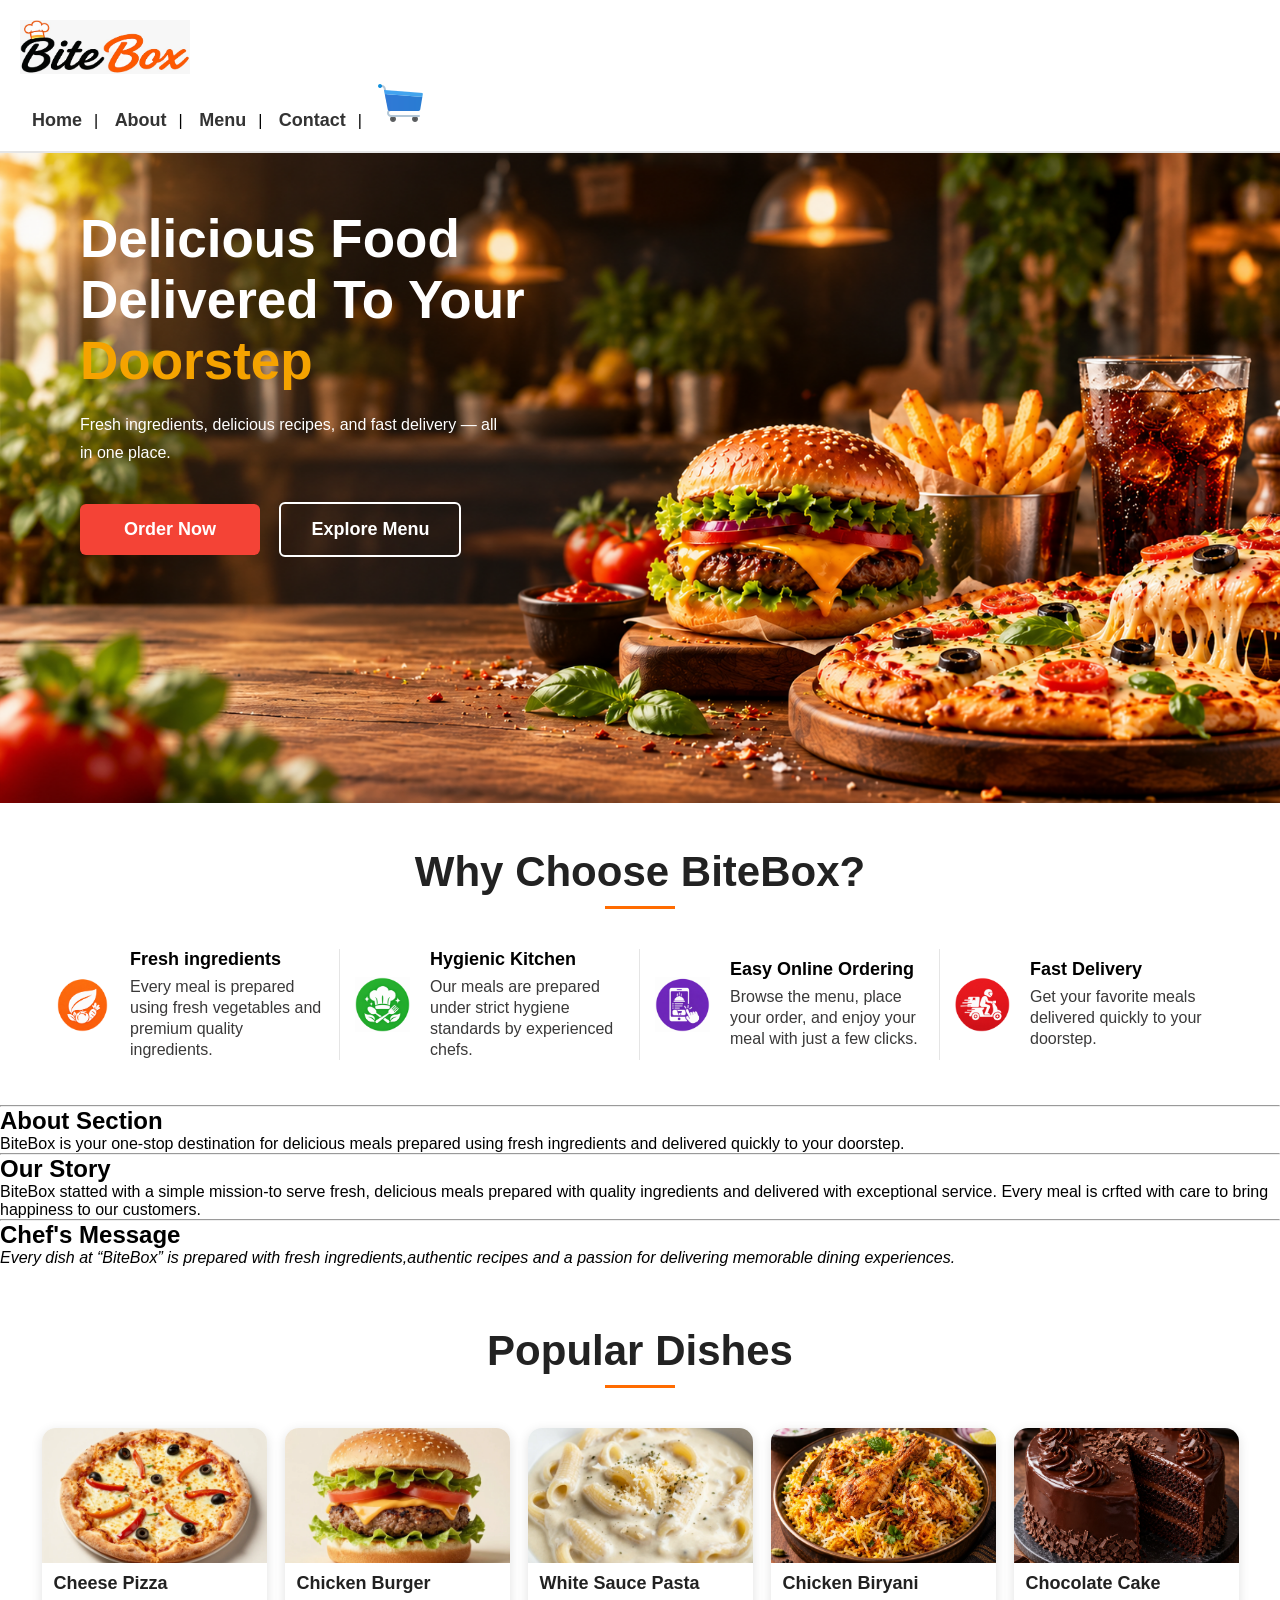
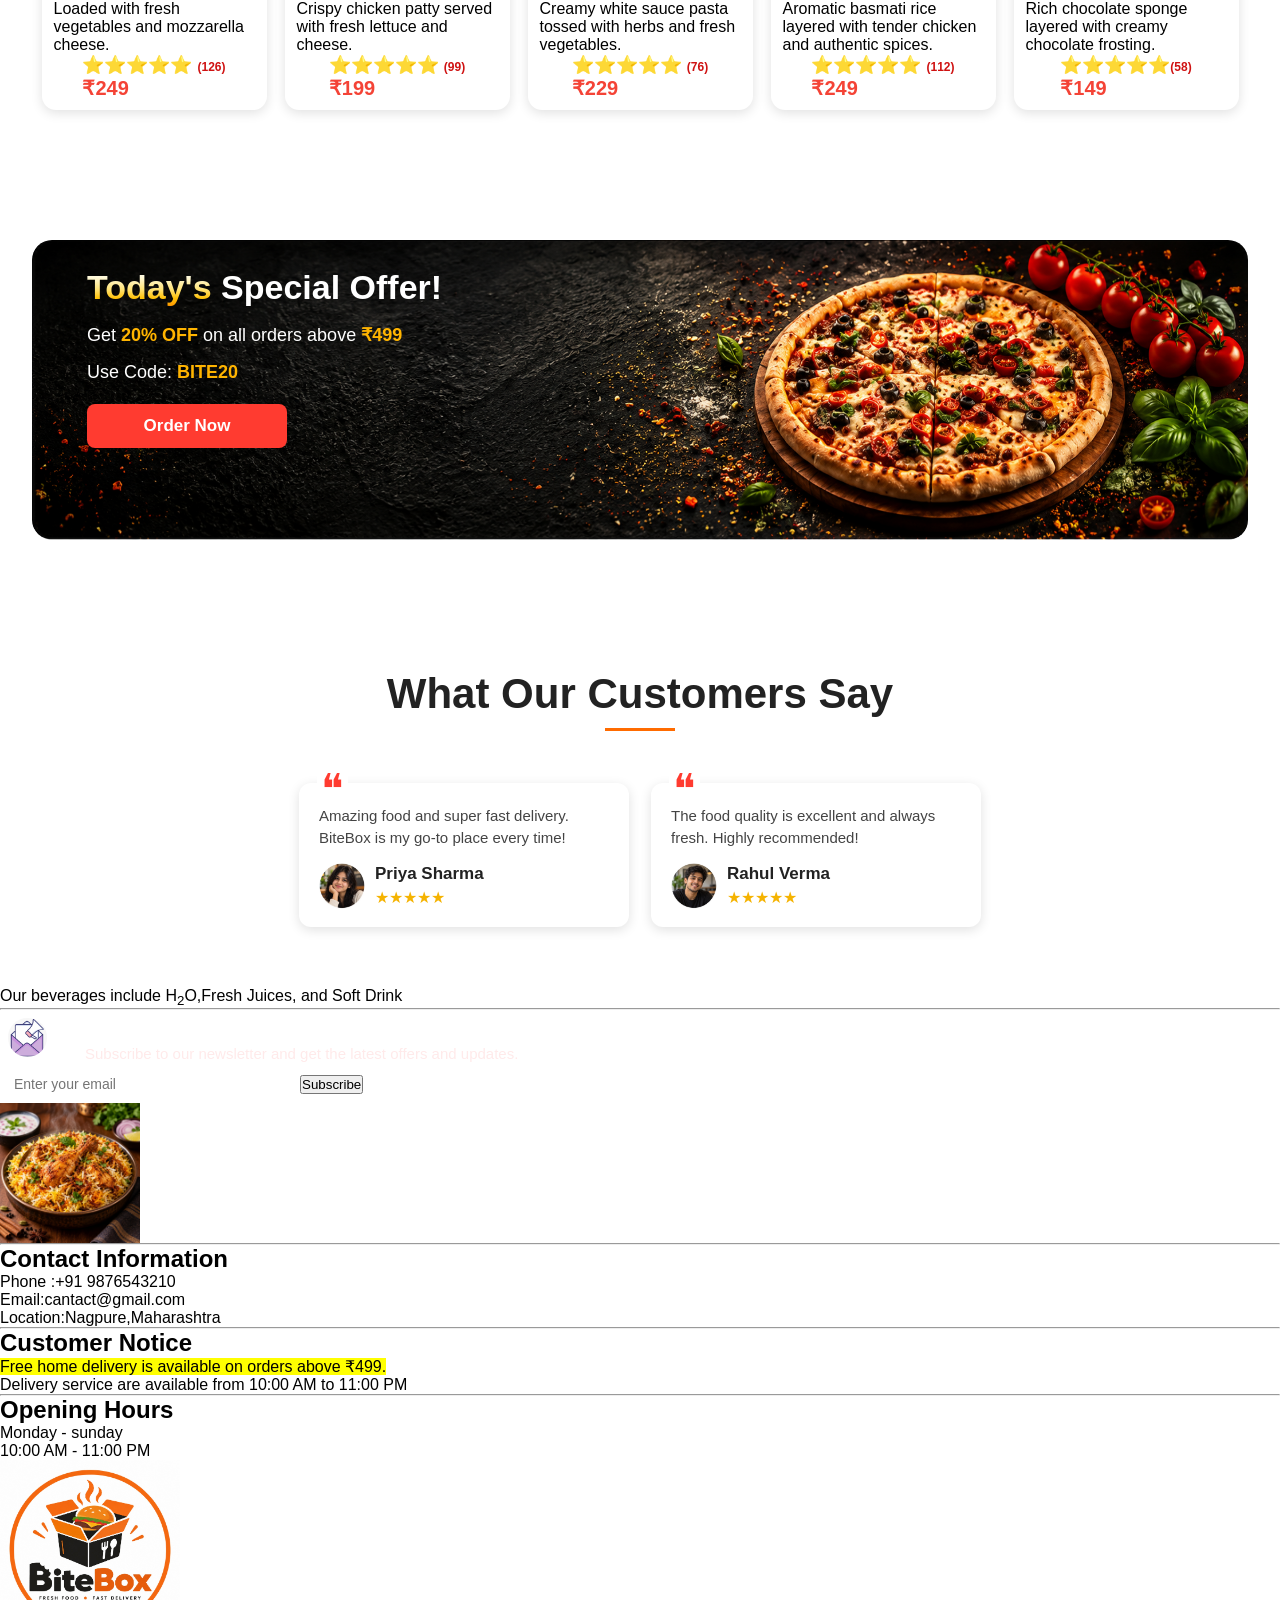
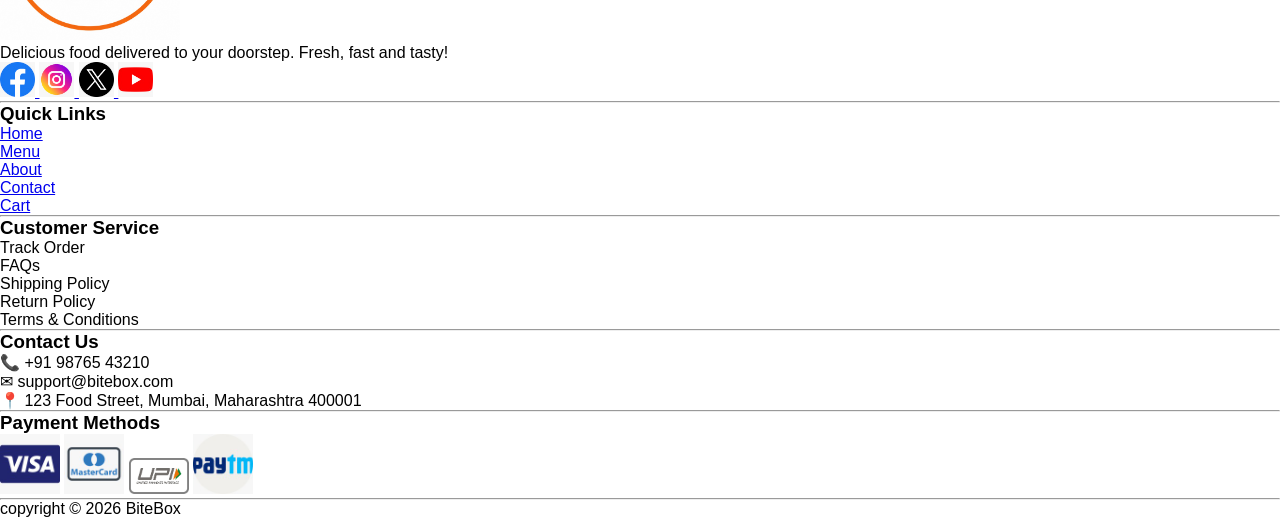
<file: index.html>
<!doctype html>
<html lang="en">
  <head>
    <meta charset="UTF-8" />
    <meta name="viewport" content="width=device-width, initial-scale=1.0" />
    <title>BiteBox</title>
    <link rel="stylesheet" href="css/style.css">
    <link rel="preconnect" href="https://fonts.googleapis.com">
<link rel="preconnect" href="https://fonts.gstatic.com" crossorigin>
<link href="https://fonts.googleapis.com/css2?family=Roboto:ital,wght@0,100..900;1,100..900&display=swap" rel="stylesheet">
  </head>
  <body>
    <!-- Restaurant Name -->
    <header>
      <img
        src="./assets/images/logo.png"
        alt="BiteBox Logo"
        class="logo"/>
      <!-- Navigation Menu -->
      <nav>
        <a href="index.html">Home</a>| <a href="about.html">About</a>|
        <a href="menu.html">Menu</a>| <a href="contact.html">Contact</a>|
        <a href="cart.html"><img src="./assets/icons/icons8-cart-48.png" alt=""></a>
      </nav>
    </header>
    <main >
      <!-- start main section -->
      <!-- Welocome Section -->
      <section id="home-hero">
        <h1>Delicious Food <br> Delivered To Your <span>Doorstep</span></h1>
        <p>
          Fresh ingredients, delicious recipes, and fast delivery — all in one
          place.
        </p>
       <div class="hero-buttons">
        <a href="menu.html" class="order-btn">Order Now</a>
        <a href="menu.html" class="menu-btn">Explore Menu</a>
       </div>
      </section>
      <section id="features">
        <h2>Why Choose BiteBox?</h2>
        <article>
          <img src="./assets/icons/fresh.png" width="80" />
          <div><h3>Fresh ingredients</h3>
          <p>
            Every meal is prepared using fresh vegetables and premium quality
            ingredients.
          </p></div>
        </article>
        <article>
          <img
            src="./assets/icons/hygienic.png"
            alt="Hygienic Kitchen"
            width="80"
          />
          <div><h3>Hygienic Kitchen</h3>
          <p>
            Our meals are prepared under strict hygiene standards by experienced
            chefs.
          </p></div>
        </article>

        <article>
          <img
            src="./assets/icons/easy-online (1).png"
            alt="Easy Online Ordering"
            width="80"
          />
          <div><h3>Easy Online Ordering</h3>
          <p>
            Browse the menu, place your order, and enjoy your meal with just a
            few clicks.
          </p></div>
        </article>
        <article>
          <img
            src="./assets/icons/fast.png"
            alt="Fast Delivery"
            width="80"
          />
          <div><h3>Fast Delivery</h3>
          <p>Get your favorite meals delivered quickly to your doorstep.</p></div>
        </article>
      </section>
      <hr />
      <!-- About Section -->
      <section>
        <h2>About Section</h2>
        <p>
          BiteBox is your one-stop destination for delicious meals prepared
          using fresh ingredients and delivered quickly to your doorstep.
        </p>
      </section>
      <section>
        <!-- restourant story -->
        <hr />
        <h2>Our Story</h2>
        <p>
          BiteBox statted with a simple mission-to serve fresh, delicious meals
          prepared with quality ingredients and delivered with exceptional
          service. Every meal is crfted with care to bring happiness to our
          customers.
        </p>
      </section>
      <!--chef's message  -->
      <section>
        <hr />
        <h2>Chef's Message</h2>
        <p>
          <em>
            Every dish at <q>BiteBox</q> is prepared with fresh
            ingredients,authentic recipes and a passion for delivering memorable
            dining experiences.
          </em>
        </p>
      </section>
      <section id="popular-dishes">
        <!-- today featured section -->
        <h2>Popular Dishes</h2>
        <article>
          <img src="assets/images/pizza.png" alt="Cheese Pizza" width="220" />
          <h3>Cheese Pizza</h3>
          <div class="details">
            <p>Loaded with fresh vegetables and mozzarella cheese.</p>
          <div class="ratings">
            <p><span>⭐⭐⭐⭐⭐ </span> <small>(126)</small></p>
          <p class="price"><strong> ₹249 </strong></p>
          </div>
          </div>
        </article>
        <article>
          <img
            src="assets/images/burger.png"
            alt="Chicken Burger"
            width="220"
          />
          <h3>Chicken Burger</h3>
          <div class="details">
            <p>Crispy chicken patty served with fresh lettuce and cheese.</p>
         <div class="ratings">
           <p><span>⭐⭐⭐⭐⭐ </span> <small> (99)</small></p>
          <p class="price"><strong>₹199</strong></p>
         </div>
        </div>
        </article>
        <article>
          <img
            src="assets/images/pasta.png"
            alt="White Sauce Pasta"
            width="220"
          />
          <h3>White Sauce Pasta</h3>
          <div class="details"><p>
            Creamy white sauce pasta tossed with herbs and fresh vegetables.
          </p>
         <div class="ratings">
           <p><span>⭐⭐⭐⭐⭐ </span><small> (76) </small></p>
          <p class="price"><strong>₹229</strong></p>
         </div>
        </div>
        </article>

        <article>
          <img
            src="assets/images/biryani.jpeg"
            alt="Chicken Biryani"
            width="220"
          />
          <h3>Chicken Biryani</h3>
          <div class="details">
            <p>
            Aromatic basmati rice layered with tender chicken and authentic
            spices.
          </p>
          <div class="ratings">
            <p><span>⭐⭐⭐⭐⭐ </span><small>(112)</small></p>
          <p class="price"><strong>₹249</strong></p>
          </div></div>
        </article>

        <article>
          <img src="assets/images/cake.jpeg" alt="Chocolate Cake" width="220" />
          <h3>Chocolate Cake</h3>
          <div class="details">
            <p>Rich chocolate sponge layered with creamy chocolate frosting.</p>
          <div class="ratings">
            <p><span>⭐⭐⭐⭐⭐</span><small>(58)</small></p>
          <p class="price"><strong>₹149</strong></p>
          </div>
          </div>
        </article>

        <!-- Today's specia offers -->
      </section>
      <section id="offer">
          <div class="offer-content">
            <h2><span>Today's</span> Special Offer!</h2>
            <p>
              Get <strong>20% OFF</strong> on all orders above
              <strong>₹499</strong>
            </p>
            <p>Use Code: <strong>BITE20</strong></p>
            <a href="menu.html"> Order Now </a>
          </div>

          <!-- <div class="offer-image">
            <img
              src="assets/images/pizza offer.jpeg"
              alt="Special Offer Pizza"
              width="250"
              height="180"
            />
                <img src="assets/images/20% off.jpeg" width="250
                0" 
                height="180">
        </div> -->
      </section>
       <!--Customer Reviews-->
       <section id="reviews">
           <h2>What Our Customers Say</h2>

          <article>
                
                <p> Amazing food and super fast delivery.
                    BiteBox is my go-to place every time!
                </p>
                <div class="customer">
                   <img src="assets/images/person 1.jpeg" alt="Priya Sharma" 
                width="80" height="80">
                <div>
                  <h3>Priya Sharma</h3>
                  <span>&#9733;&#9733;&#9733;&#9733;&#9733;</span>
                </div>
                </div>
                 
            </article>
          <article>
                <p>The food quality is excellent and
                    always fresh. Highly recommended!
                </p>
                <div class="customer">
                    <img src="assets/images/person 2.jpeg" alt="Rahul Verma"
             width="80"  height="80">
            <div>
                <h3>Rahul Verma</h3>    
              <span>&#9733;&#9733;&#9733;&#9733;&#9733;</span>
            </div>
                </div>
                </article>
        </section>
            <p>
      <p>Our beverages include H<sub>2</sub>O,Fresh Juices, and Soft Drink</p>
      <hr>
      <section id="newslatter">
            <div class="newsletter-content">
              <img src="assets/images/news logo.jpeg" alt="Newsletter Icon" height="80" width="80">
                  <div>
                       <h2>Stay Updated!</h2>
            <p> Subscribe to our newsletter and get the latest
                offers and updates.
            </p>
                  </div>     
            </div>
            
    <div class="newsletter-form">
        <input type="email" placeholder="Enter your email">
        <button> Subscribe </button>
    </div>
 
    <div class="newsletter-image">
        <img src="./assets/images/biryani.jpeg"
        alt="Newsletter Food" width="180" height="120">
    </div>
      </section>
      <!--conatact information -->
      <section>
        <hr />
        <h2>Contact Information</h2>
        <p>
          Phone :+91 9876543210
          <br />
          Email:cantact@gmail.com
          <br />
          Location:Nagpure,Maharashtra
        </p>
      </section>
      <aside>
        <hr />
        <!-- customer notice -->
        <h2>Customer Notice</h2>
        <p>
          <mark>Free home delivery is available on orders above ₹499.</mark>
        </p>
        <p>Delivery service are available from 10:00 AM to 11:00 PM</p>
      </aside>
      <hr />
      <section>
        <h2>Opening Hours</h2>
        <p>
          Monday - sunday
          <br />
          10:00 AM - 11:00 PM
        </p>
      </section>
    </main>
    <footer>
      <!-- Footer Section --><!-- Footer Logo Section -->
    <section>
        <img src="./assets/images/bitebox logo.jpeg" alt="BiteBox Logo" width="180">
        <p> Delicious food delivered to your doorstep.
            Fresh, fast and tasty!
        </p>

        <a href="#">
            <img src="./assets/images/facebook.jpeg" alt="Facebook" width="35" height="35">
        </a>

        <a href="#">
            <img src="./assets/images/instagram.jpeg" alt="Instagram" width="35" height="35">
        </a>

        <a href="#">
            <img src="./assets/images/twiter.jpeg" alt="Twitter" width="35" height="35">
        </a>
 <a href="#">
            <img src="./assets/images/youtube.jpeg" alt="YouTube" width="35" height="35">
        </a>
    </section>

    <hr>

    <!-- Quick Links -->
    <section>
        <h3>Quick Links</h3>
        <ul>
            <li><a href="index.html">Home</a></li>
            <li><a href="menu.html">Menu</a></li>
            <li><a href="about.html">About</a></li>
            <li><a href="contact.html">Contact</a></li>
            <li><a href="cart.html">Cart</a></li>
        </ul>
    </section>

    <hr>

    <!-- Customer Service -->
    <section>
        <h3>Customer Service</h3>
        <ul>
            <li>Track Order</li>
            <li>FAQs</li>
            <li>Shipping Policy</li>
            <li>Return Policy</li>
            <li>Terms & Conditions</li>
        </ul>
    </section>

    <hr>

    <!-- Contact Information -->
    <section>
        <h3>Contact Us</h3>
        <p>📞 +91 98765 43210</p>
        <p>✉ support@bitebox.com</p>
        <p>📍 123 Food Street, Mumbai, Maharashtra 400001 </p>
    </section>

    <hr>

    <!-- Payment Methods -->
    <section>
        <h3>Payment Methods</h3>
        <img src="./assets/images/visa.jpeg" alt="Visa" width="60">
        <img src="./assets/images/master card.jpeg" alt="MasterCard" width="60">
        <img src="./assets/images/upi.jpeg" alt="UPI" width="60">
        <img src="./assets/images/payment.jpeg"  alt="Paytm" width="60">
    </section>

    <hr>

      <p>copyright © 2026 BiteBox</p>
    </footer>
  </body>
</html>
</file>
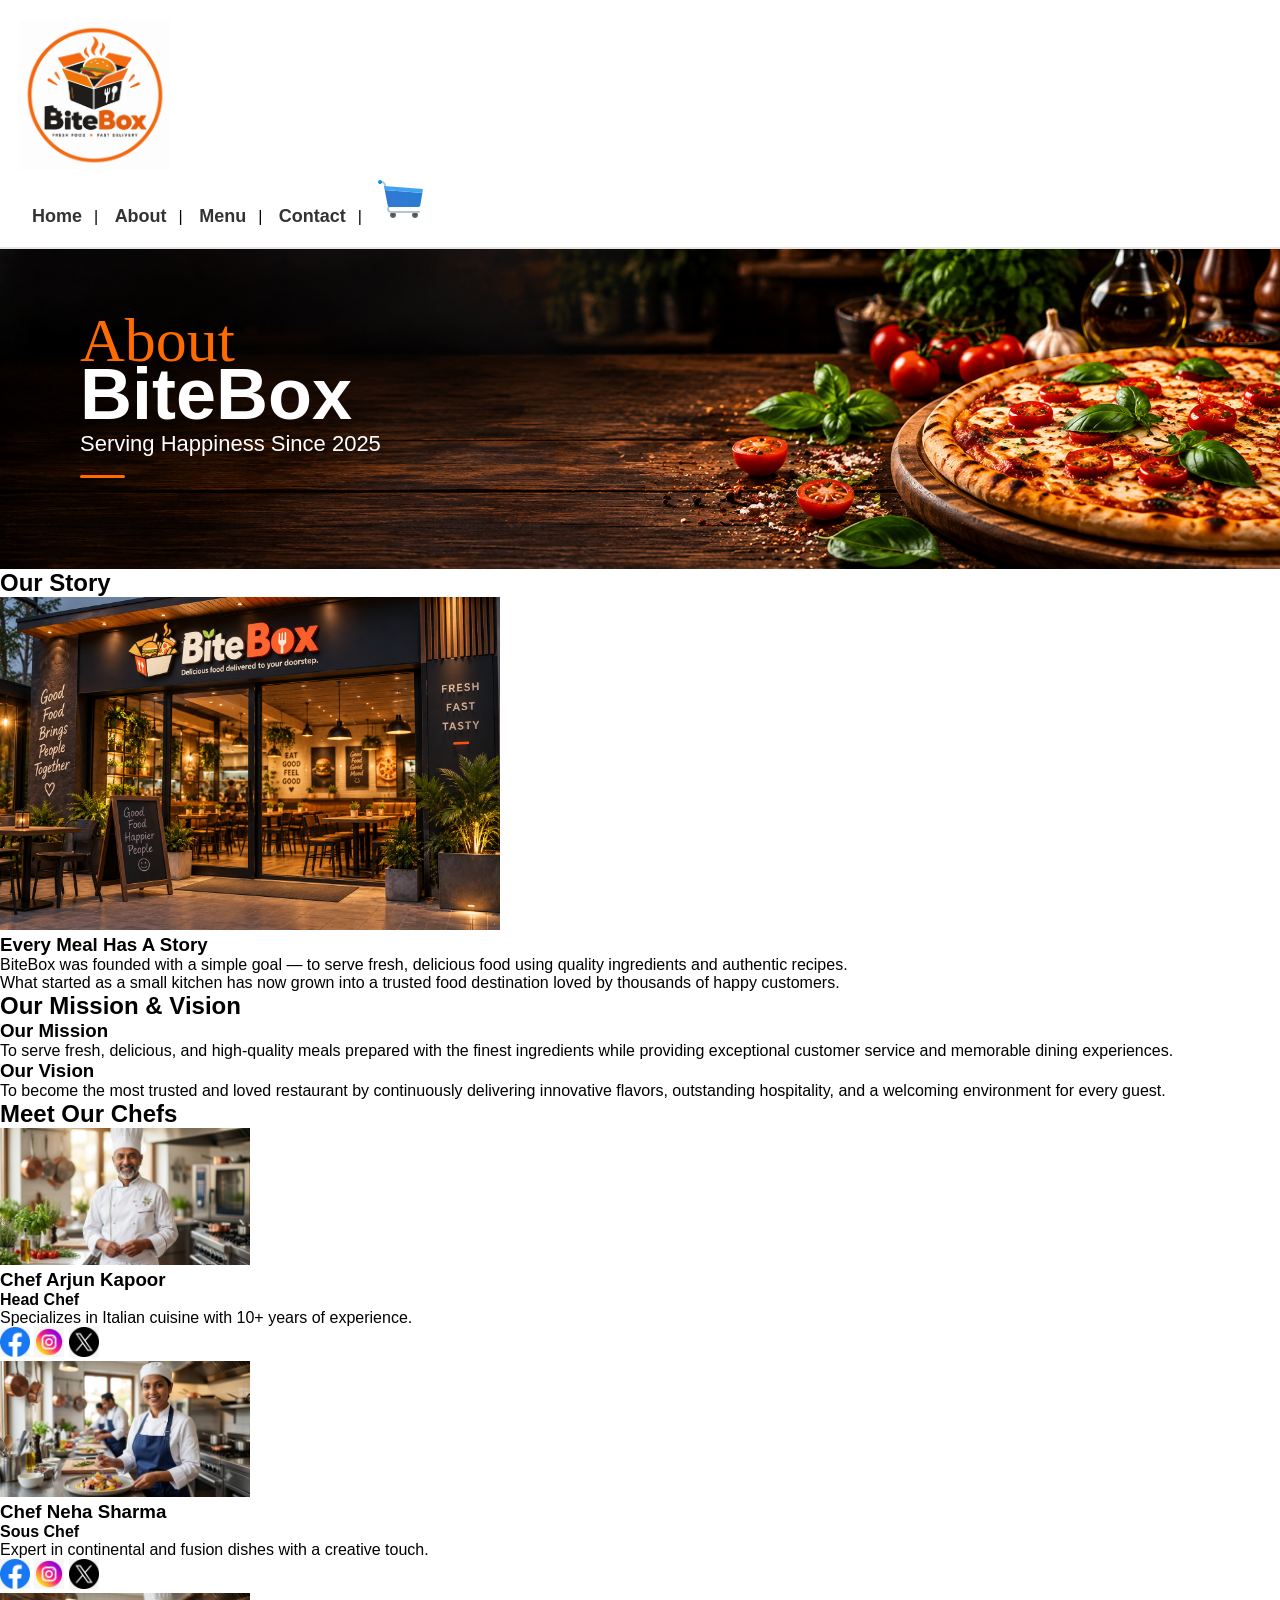
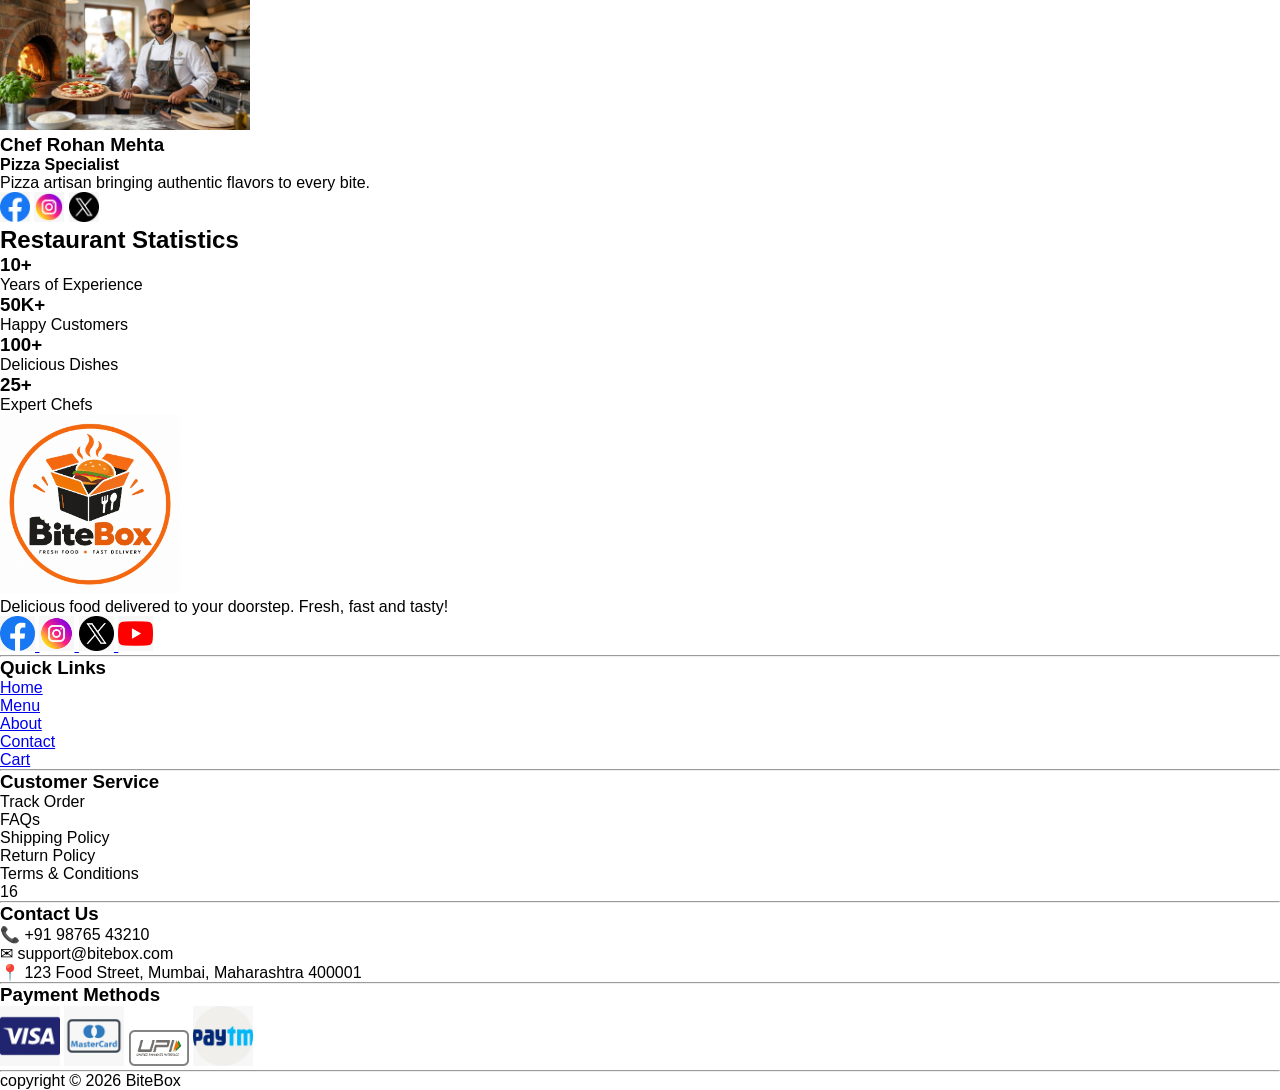
<file: about.html>
<!DOCTYPE html>
<html lang="en">
<head>
    <meta charset="UTF-8">
    <meta name="viewport" content="width=device-width, initial-scale=1.0">
    <title>BiteBox-about</title>
    <link rel="stylesheet" href="css/style.css">
<link rel="preconnect" href="https://fonts.googleapis.com">
<link rel="preconnect" href="https://fonts.gstatic.com" crossorigin>
<link href="https://fonts.googleapis.com/css2?family=Roboto:ital,wght@0,100..900;1,100..900&display=swap" rel="stylesheet">

</head>
<body>
    <header>
      <img src="assets/images/bitebox logo.jpeg" alt="BiteBox Logo" 
        width="150">
      <!-- Navigation Menu -->
      <nav>
        <a href="index.html">Home</a>| <a href="about.html">About</a>|
        <a href="menu.html">Menu</a>| <a href="contact.html">Contact</a>|
        <a href="cart.html"><img src="./assets/icons/icons8-cart-48.png" alt=""></a>
      </nav>
    </header>
    <section id="about-hero">
    <div class="hero-content">
        <h2><span>About</span><br> BiteBox</h2>
        <p> Serving Happiness Since 2025 </p>
        <hr>
    </div>
</section>
<section id="story">
    <h2>Our Story</h2>
    <article>
        <img src="./assets/images/restourant.jpeg" width="500">

        <div>
            <h3>Every Meal Has A Story</h3>
            <p> BiteBox was founded with a simple goal —
                to serve fresh, delicious food using quality
                ingredients and authentic recipes.
            </p>

            <p> What started as a small kitchen has now
                grown into a trusted food destination loved
                by thousands of happy customers.
            </p>
        </div>
    </article>
</section>
<section id="mission-vision">
    <h2>Our Mission & Vision</h2>
    <div>
        <article>
            <h3>Our Mission</h3>
            <p> To serve fresh, delicious, and high-quality meals
                prepared with the finest ingredients while providing
                exceptional customer service and memorable dining
                experiences.
            </p>
        </article>
        <article>
            <h3>Our Vision</h3>
            <p> To become the most trusted and loved restaurant by
                continuously delivering innovative flavors, outstanding
                hospitality, and a welcoming environment for every guest.
            </p>
        </article>
    </div>
</section>
<section id="chefs">
        <h2>Meet Our Chefs</h2>
        <div>
            <article>
                <img src="./assets/images/chef1.jpeg" width="250">
                <h3>Chef Arjun Kapoor</h3>
                <h4>Head Chef</h4>
                <p> Specializes in Italian cuisine with
                    10+ years of experience.
                </p>
                <div>
                    <img src="./assets/images/facebook.jpeg" width="30">
                    <img src="./assets/images/instagram.jpeg" width="30">
                    <img src="./assets/images/twiter.jpeg" width="30">
                </div>
            </article>

            <article>
                <img src="./assets/images/chef2.jpeg" width="250">
                <h3>Chef Neha Sharma</h3>
                <h4>Sous Chef</h4>
                 <p> Expert in continental and fusion
                    dishes with a creative touch.
                </p>

                <div>
                    <img src="./assets/images/facebook.jpeg" width="30">
                    <img src="./assets/images/instagram.jpeg" width="30">
                    <img src="./assets/images/twiter.jpeg" width="30">
                </div>
            </article>

            <article>
                <img src="./assets/images/chef3.jpeg" width="250">
                <h3>Chef Rohan Mehta</h3>
                <h4>Pizza Specialist</h4>
                <p> Pizza artisan bringing authentic
                    flavors to every bite.
                </p>

                <div>
                    <img src="./assets/images/facebook.jpeg" width="30">
                    <img src="./assets/images/instagram.jpeg" width="30">
                    <img src="./assets/images/twiter.jpeg" width="30">
                </div>
            </article>
        </div>
    </section>
    <section id="statistics">
    <h2>Restaurant Statistics</h2>
    <div>
        <article>
            <h3>10+</h3>
            <p>Years of Experience</p>
        </article>
        <article>
            <h3>50K+</h3>
            <p>Happy Customers</p>
        </article>
        <article>
            <h3>100+</h3>
            <p>Delicious Dishes</p>
        </article>
        <article>
            <h3>25+</h3>
            <p>Expert Chefs</p>
        </article>
    </div>
</section>
    <footer>
      <!-- Footer Section --><!-- Footer Logo Section -->
    <section>
        <img src="./assets/images/bitebox logo.jpeg" alt="BiteBox Logo" width="180">
        <p> Delicious food delivered to your doorstep.
            Fresh, fast and tasty!
        </p>

        <a href="#">
            <img src="./assets/images/facebook.jpeg" alt="Facebook" width="35" height="35">
        </a>

        <a href="#">
            <img src="./assets/images/instagram.jpeg" alt="Instagram" width="35" height="35">
        </a>

        <a href="#">
            <img src="./assets/images/twiter.jpeg" alt="Twitter" width="35" height="35">
        </a>
 <a href="#">
            <img src="./assets/images/youtube.jpeg" alt="YouTube" width="35" height="35">
        </a>
    </section>

    <hr>

    <!-- Quick Links -->
    <section>
        <h3>Quick Links</h3>
        <ul>
            <li><a href="index.html">Home</a></li>
            <li><a href="menu.html">Menu</a></li>
            <li><a href="about.html">About</a></li>
            <li><a href="contact.html">Contact</a></li>
            <li><a href="cart.html">Cart</a></li>
        </u >
    </section>

    <hr>

    <!-- Customer Service -->
    <section>
        <h3>Customer Service</h3>
        <ul>
            <li>Track Order</li>
            <li>FAQs</li>
            <li>Shipping Policy</li>
            <li>Return Policy</li>
            <li>Terms & Conditions</li>
        </ul>
16
    </section>

    <hr>

    <!-- Contact Information -->
    <section>
        <h3>Contact Us</h3>
        <p>📞 +91 98765 43210</p>
        <p>✉ support@bitebox.com</p>
        <p>📍 123 Food Street, Mumbai, Maharashtra 400001 </p>
    </section>

    <hr>

    <!-- Payment Methods -->
    <section>
        <h3>Payment Methods</h3>
        <img src="./assets/images/visa.jpeg" alt="Visa" width="60">
        <img src="./assets/images/master card.jpeg" alt="MasterCard" width="60">
        <img src="./assets/images/upi.jpeg" alt="UPI" width="60">
        <img src="./assets/images/payment.jpeg"  alt="Paytm" width="60">
    </section>

    <hr>

      <p>copyright © 2026 BiteBox</p>
    </footer>
</body>
</html>
</file>
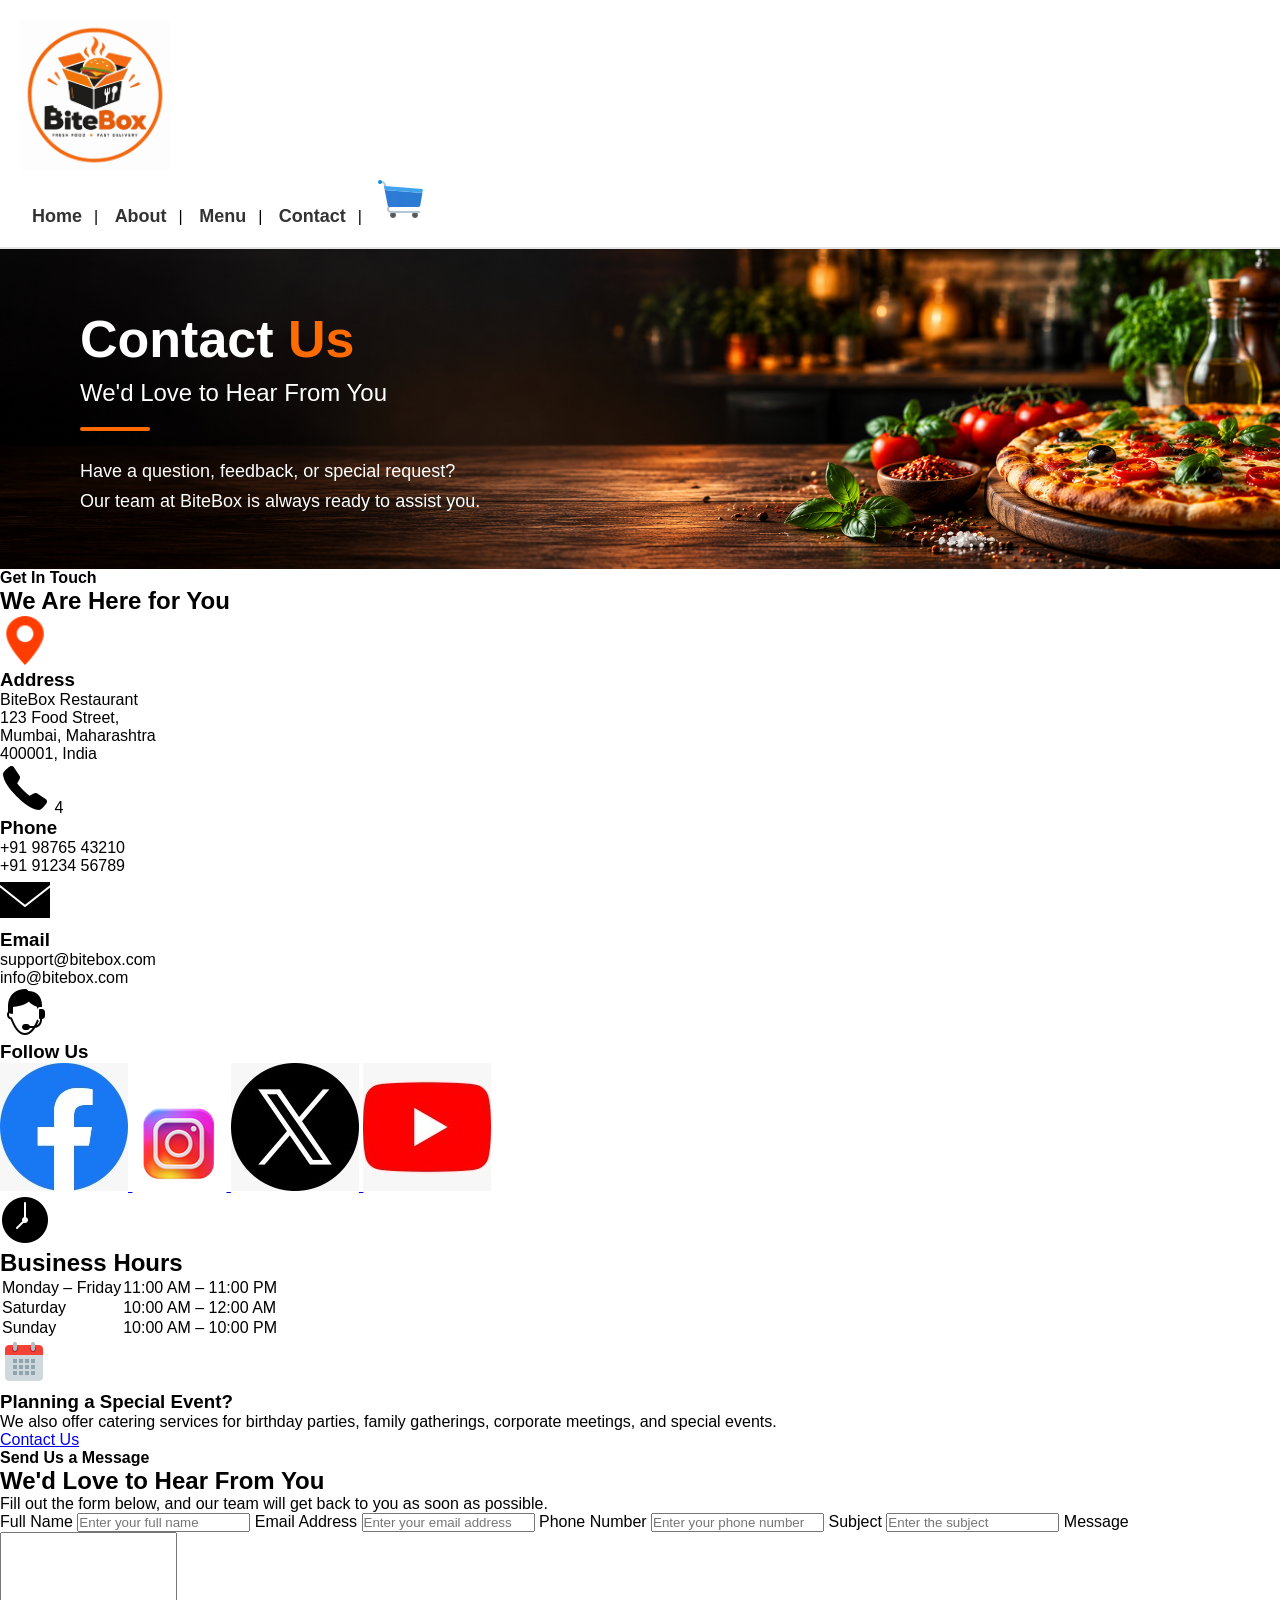
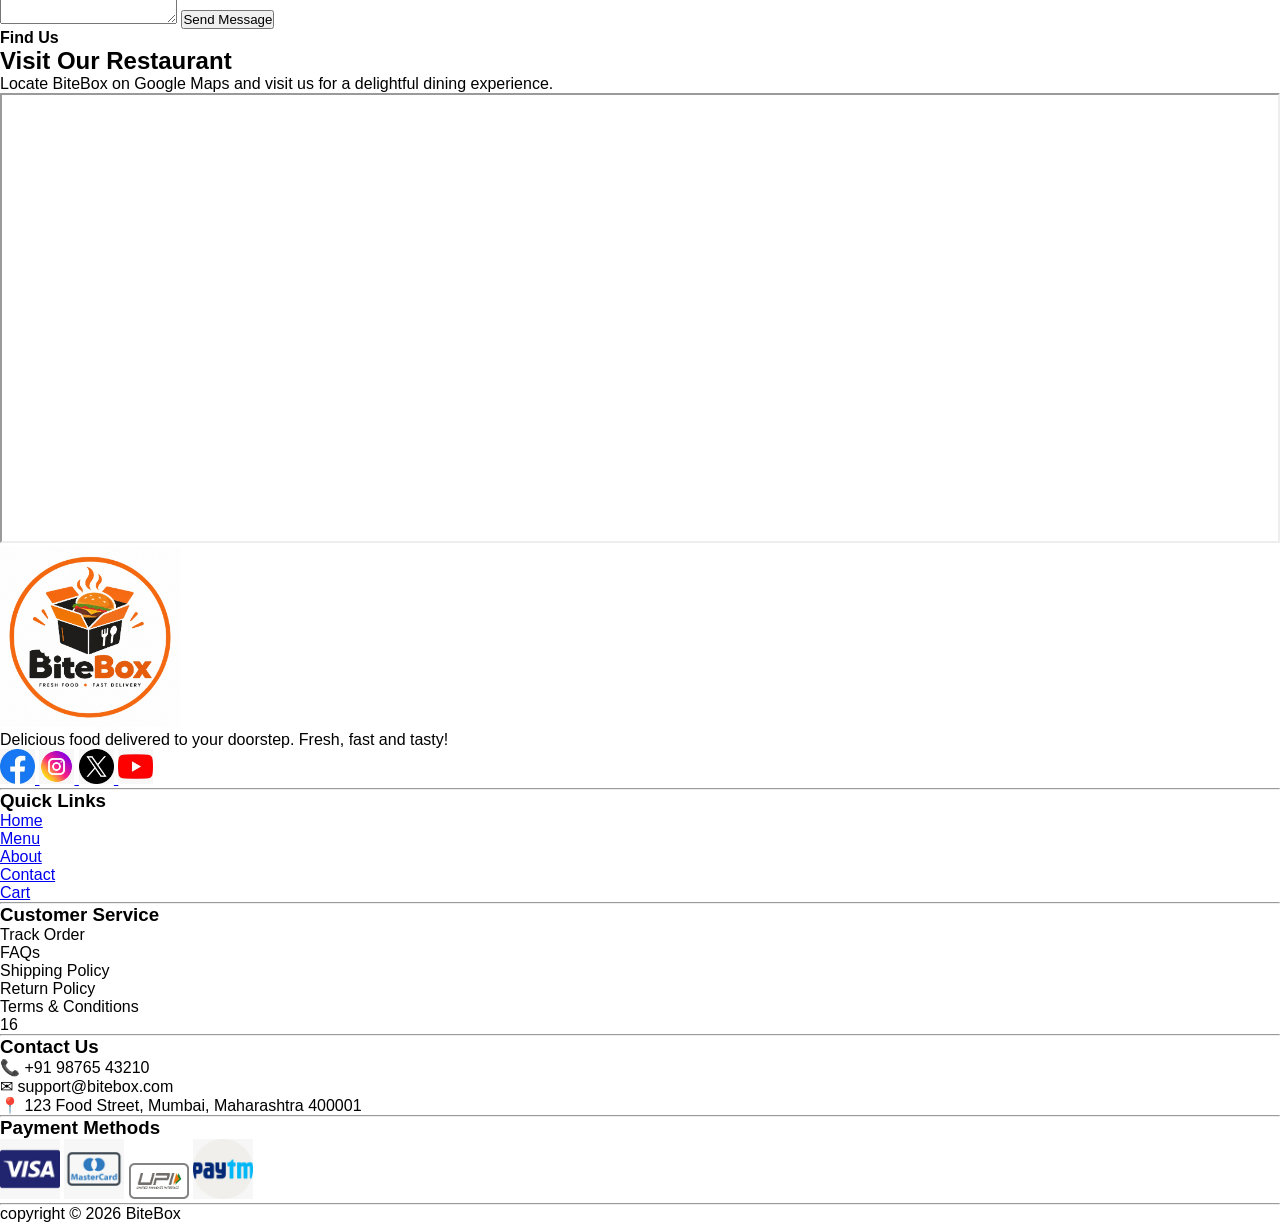
<file: contact.html>
<!doctype html>
<html lang="en">
  <head>
    <meta charset="UTF-8" />
    <meta name="viewport" content="width=device-width, initial-scale=1.0" />
    <title>BiteBox-cantact</title>
    <link rel="stylesheet" href="css/style.css">
    <link rel="preconnect" href="https://fonts.googleapis.com">
<link rel="preconnect" href="https://fonts.gstatic.com" crossorigin>
<link href="https://fonts.googleapis.com/css2?family=Roboto:ital,wght@0,100..900;1,100..900&display=swap" rel="stylesheet">
  </head>
  <body>
    <header>
      <img src="assets/images/bitebox logo.jpeg" alt="BiteBox Logo" 
        width="150">
      <!-- Navigation Menu -->
      <nav>
        <a href="index.html">Home</a>| <a href="about.html">About</a>|
        <a href="menu.html">Menu</a>| <a href="contact.html">Contact</a>|
        <a href="cart.html"><img src="./assets/icons/icons8-cart-48.png" alt=""></a>
      </nav>
    </header>
    <section id="contact-hero">
    <div class="hero-content">
        <h2>Contact <span>Us</span></h2>
        <h3> We'd Love to Hear From You </h3><hr>
        <p> Have a question, feedback, or special request?<br>
            Our team at BiteBox is always ready to assist you.
        </p>
    </div>
</section>

<!-- Contact Information Section -->
<section id="contact-info">
    <div class="section-title">
        <h4>Get In Touch</h4>
        <h2>We Are Here for You</h2>
    </div>

    <div class="contact-container">
        <!-- Address Card -->
        <article>
            <img src="./assets/icons/icons8-location-48.png" width="50px" height="50px">
            <h3>Address</h3>
            <p>
                BiteBox Restaurant<br>
                123 Food Street,<br>
                Mumbai, Maharashtra<br>
                400001, India
            </p>
        </article>
      <!-- Phone Card -->
        <article>
           <img src="./assets/icons/icons8-phone-50.png"  width="50px" height="50px">
4
                        <h3>Phone</h3>
            <p> +91 98765 43210<br>
                +91 91234 56789
            </p>
        </article>

        <!-- Email Card -->
        <article>
            <img src="./assets/icons/icons8-email-50.png" alt="Email Icon" width="50px" height="50px">
            <h3>Email</h3>
            <p> support@bitebox.com<br>
                info@bitebox.com
            </p>
        </article>

        <!-- Social Media Card -->
        <article>
                <img src="./assets/icons/icons8-support-50.png" width="50px" height="50px">
                <h3>Follow Us</h3>
                <a href="#"> <img src="./assets/images/facebook.jpeg "> </a>
                <a href="#"> <img src="./assets/images/instagram-logo-94.png"> </a>
                <a href="#"> <img src="./assets/images/twiter.jpeg"> </a>
                <a href="#"> <img src="./assets/images/youtube.jpeg"></a>
            </article>
    </div>
</section>

<section id="business-hours">
    <div class="hours-container">
        <!-- Business Hours -->
        <article>
          <div>
              <img src="./assets/icons/icons8-clock-50.png" alt="Clock Icon">
            <h2>Business Hours</h2>
            <table>
                <tr>
                    <td>Monday – Friday</td>
                    <td>11:00 AM – 11:00 PM</td>
                </tr>
 
                <tr>
 <td>Saturday</td>
                    <td>10:00 AM – 12:00 AM</td>
                </tr>

                <tr>
                    <td>Sunday</td>
                    <td>10:00 AM – 10:00 PM</td>
                </tr>
            </table>
          </div>
        </article>

        <!-- Catering Information -->
        <article>
            <img src="./assets/icons/icons8-calendar-48.png" alt="Event Icon">
            <h3>Planning a Special Event?</h3>
            <p>
                We also offer catering services for birthday parties,
                family gatherings, corporate meetings, and special events.
            </p>
            <a href="#">Contact Us</a>
        </article>
    </div>
</section>

<!-- Contact Form Section -->

<section id="contact-form">

    <div class="section-title">
      
        <h4>Send Us a Message</h4>
      
        <h2>We'd Love to Hear From You</h2>
      
        <p>
            Fill out the form below, and our team will get back to you as 
            soon as possible.
        </p>
      
    </div>

 <form action="#">

        <label for="name">Full Name</label>
        <input type="text" id="name" placeholder="Enter your full name">

        <label for="email">Email Address</label>
        <input type="email" id="email" placeholder="Enter your email address">

        <label for="phone">Phone Number</label>
        <input type="tel" id="phone" placeholder="Enter your phone number">

        <label for="subject">Subject</label>
        <input type="text" id="subject" placeholder="Enter the subject">

        <label for="message">Message</label>
        <textarea id="message" rows="6" placeholder="Write your message here">
        </textarea>

        <input type="submit" value="Send Message">

    </form>
</section>
<section id="google-map">
    <div class="section-title">
        <h4>Find Us</h4>
        <h2>Visit Our Restaurant</h2>
        <p> Locate BiteBox on Google Maps and visit us for a delightful 
            dining experience.
        </p>
    </div>

    <iframe
        src="https://www.google.com/maps/embed?pb=YOUR_GOOGLE_MAP_EMBED_LINK"
        width="100%" height="450" loading="lazy">
    </iframe>
</section>
    
     <footer>
      <!-- Footer Section --><!-- Footer Logo Section -->
    <section>
        <img src="./assets/images/bitebox logo.jpeg" alt="BiteBox Logo" width="180">
        <p> Delicious food delivered to your doorstep.
            Fresh, fast and tasty!
        </p>

        <a href="#">
            <img src="./assets/images/facebook.jpeg" alt="Facebook" width="35" height="35">
        </a>

        <a href="#">
            <img src="./assets/images/instagram.jpeg" alt="Instagram" width="35" height="35">
        </a>

        <a href="#">
            <img src="./assets/images/twiter.jpeg" alt="Twitter" width="35" height="35">
        </a>
 <a href="#">
            <img src="./assets/images/youtube.jpeg" alt="YouTube" width="35" height="35">
        </a>
    </section>

    <hr>

    <!-- Quick Links -->
    <section>
        <h3>Quick Links</h3>
        <ul>
            <li><a href="index.html">Home</a></li>
            <li><a href="menu.html">Menu</a></li>
            <li><a href="about.html">About</a></li>
            <li><a href="contact.html">Contact</a></li>
            <li><a href="cart.html">Cart</a></li>
        </u >
    </section>

    <hr>

    <!-- Customer Service -->
    <section>
        <h3>Customer Service</h3>
        <ul>
            <li>Track Order</li>
            <li>FAQs</li>
            <li>Shipping Policy</li>
            <li>Return Policy</li>
            <li>Terms & Conditions</li>
        </ul>
16
    </section>

    <hr>

    <!-- Contact Information -->
    <section>
        <h3>Contact Us</h3>
        <p>📞 +91 98765 43210</p>
        <p>✉ support@bitebox.com</p>
        <p>📍 123 Food Street, Mumbai, Maharashtra 400001 </p>
    </section>

    <hr>

    <!-- Payment Methods -->
    <section>
        <h3>Payment Methods</h3>
        <img src="./assets/images/visa.jpeg" alt="Visa" width="60">
        <img src="./assets/images/master card.jpeg" alt="MasterCard" width="60">
        <img src="./assets/images/upi.jpeg" alt="UPI" width="60">
        <img src="./assets/images/payment.jpeg"  alt="Paytm" width="60">
    </section>

    <hr>

      <p>copyright © 2026 BiteBox</p>
    </footer>
  </body>
</html>
</file>
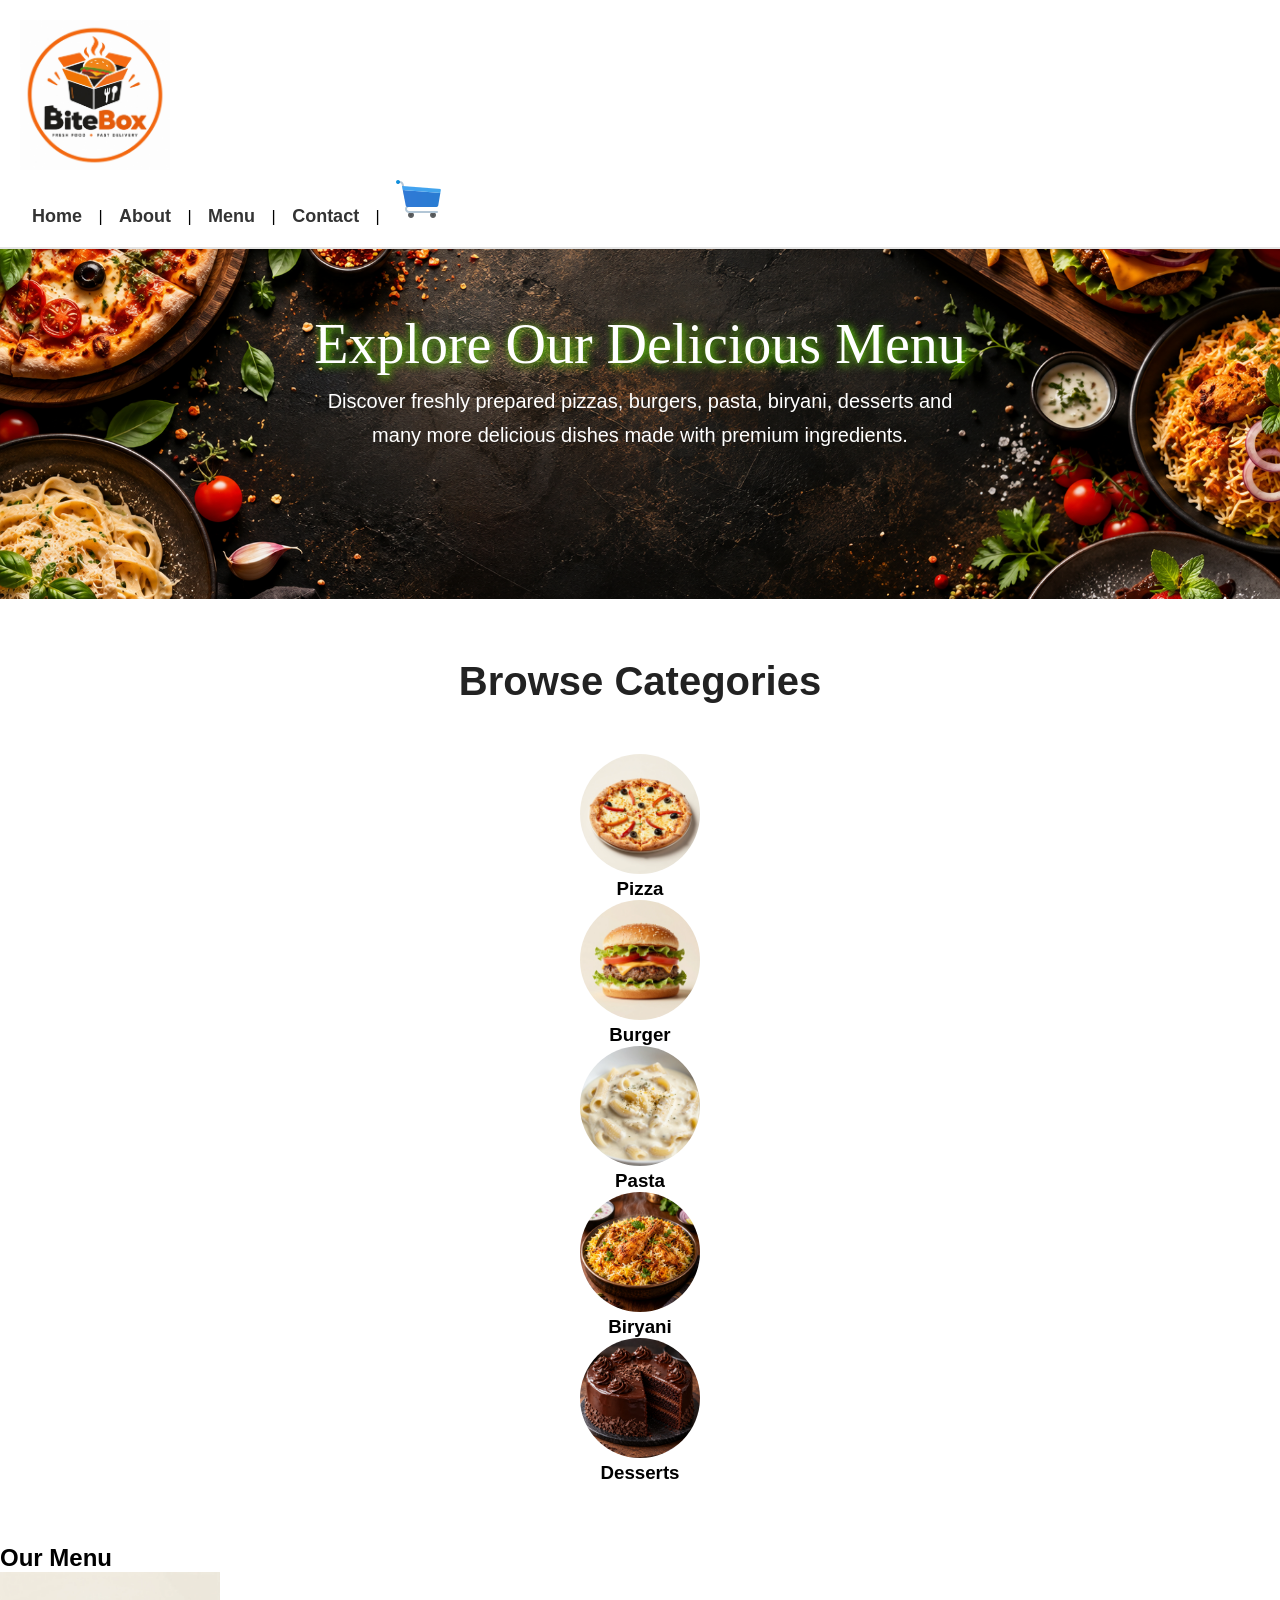
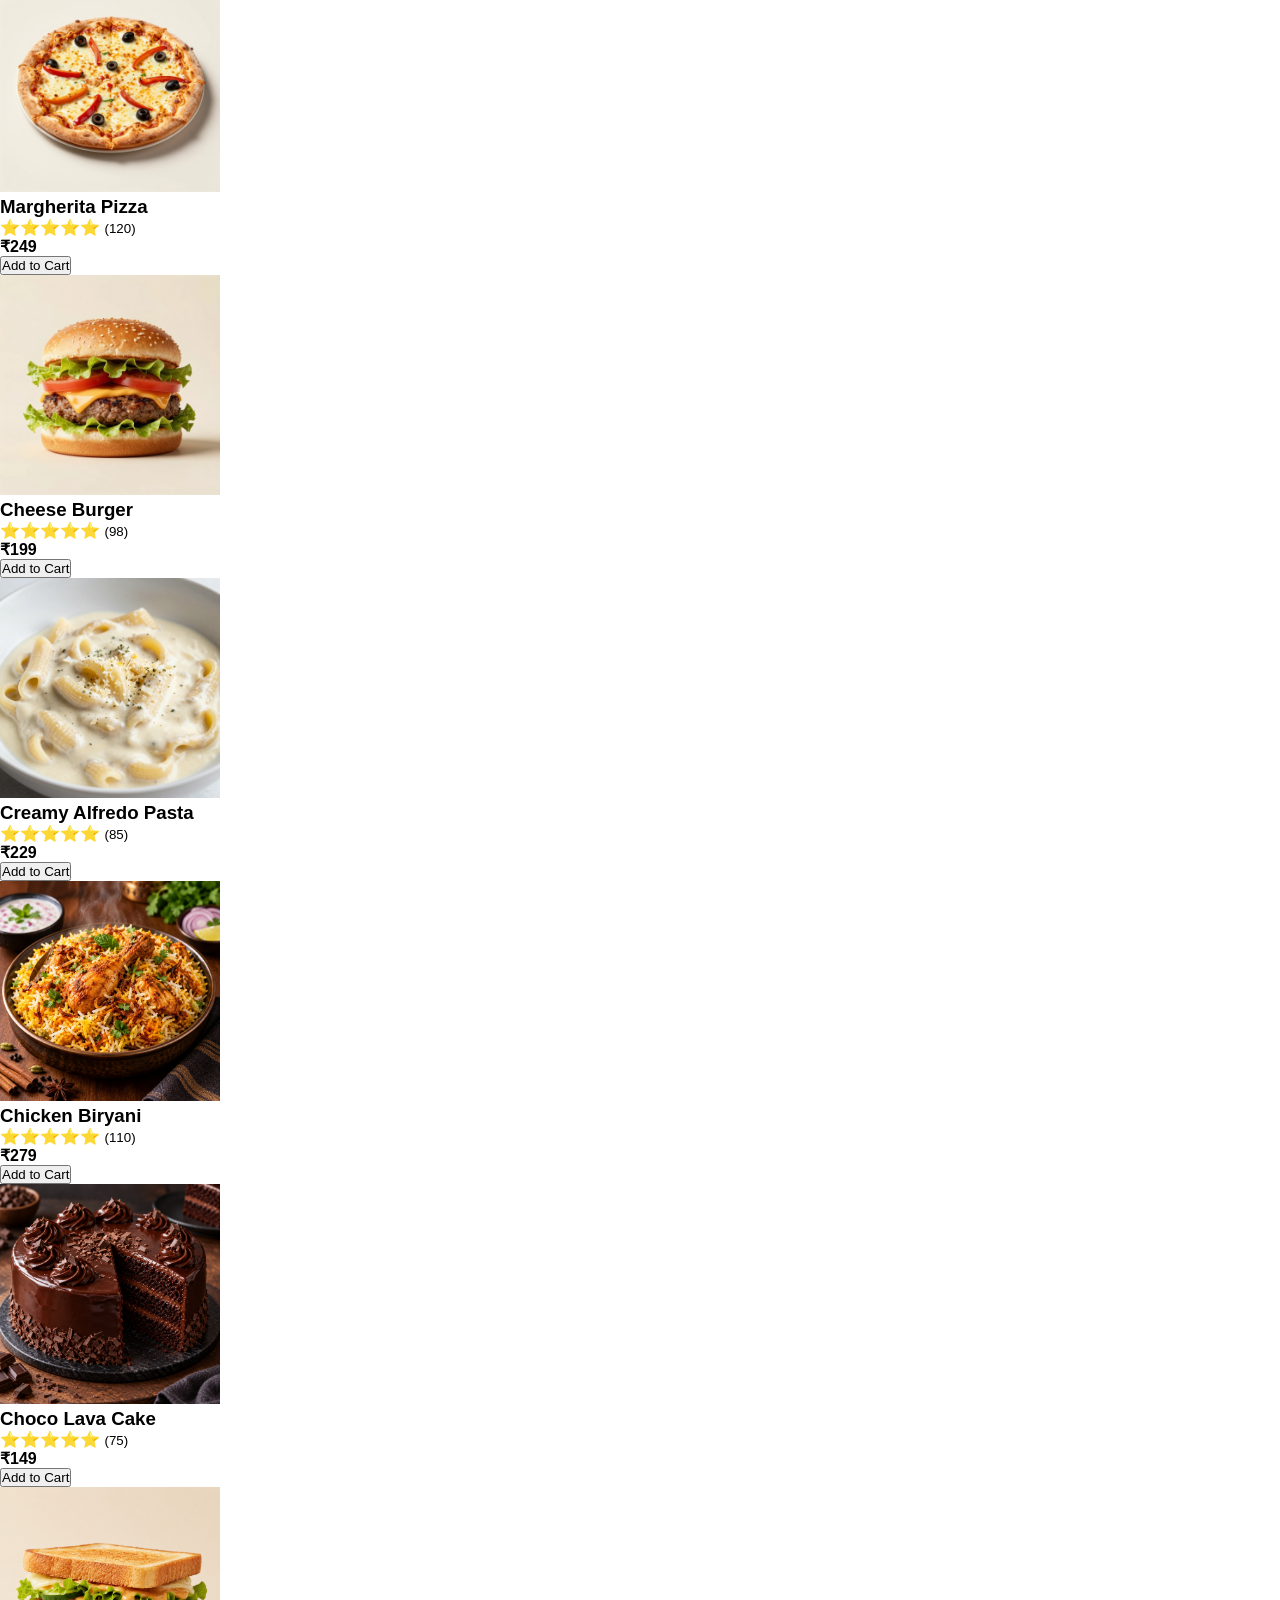
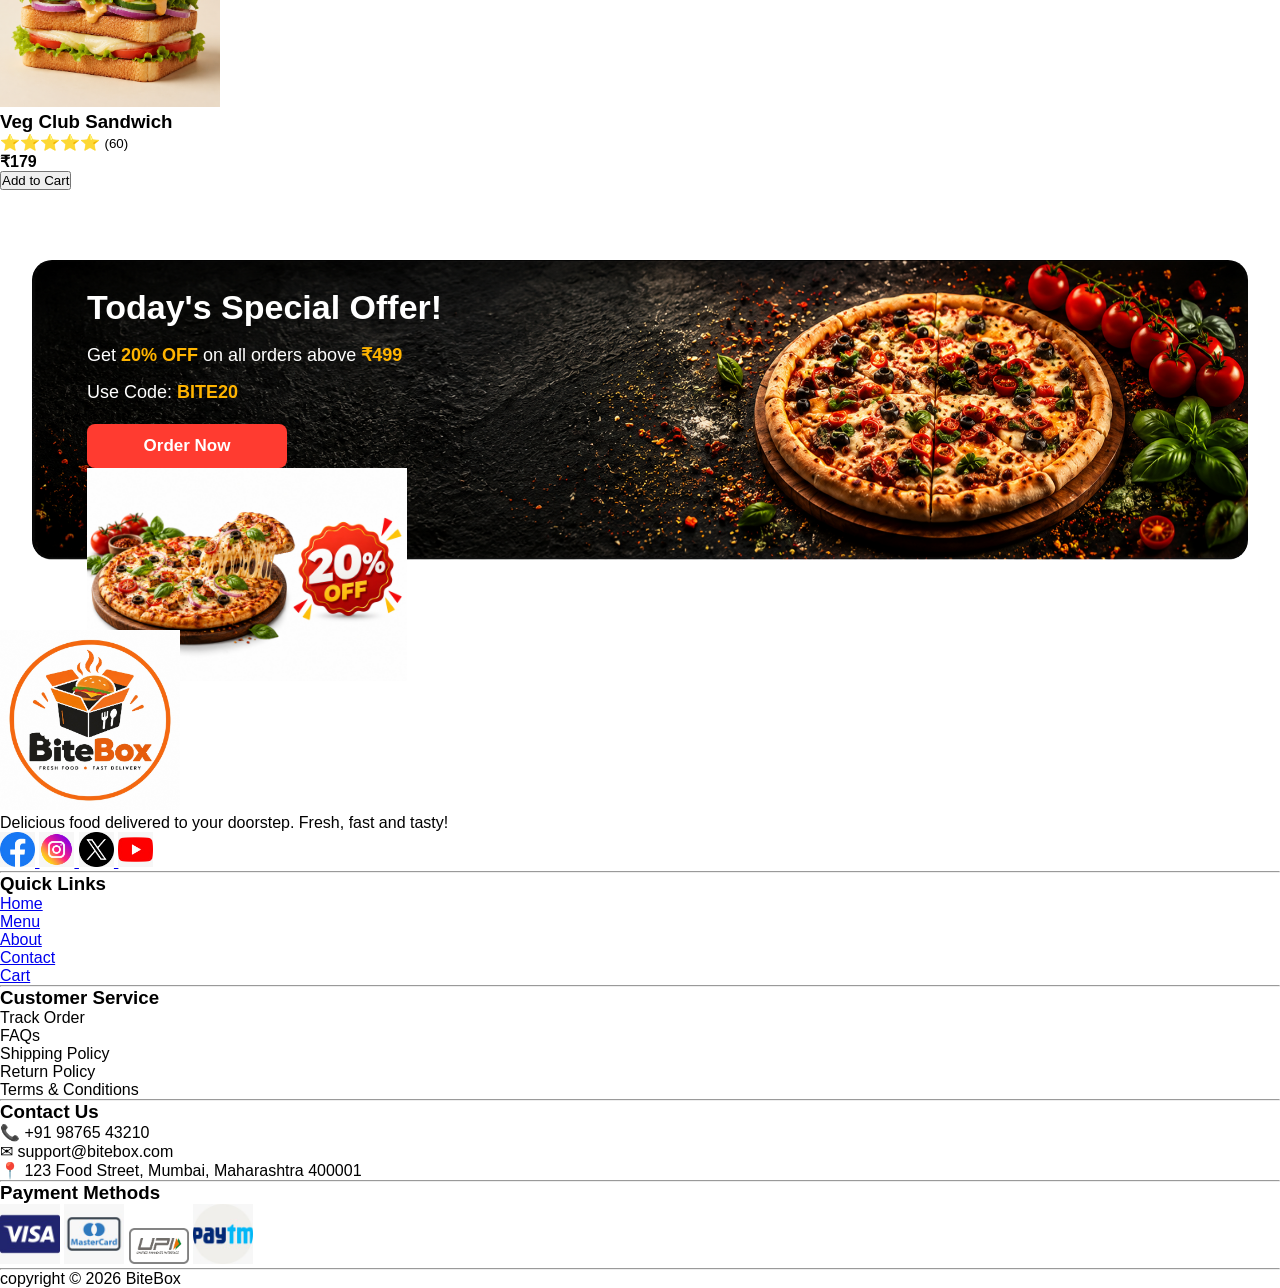
<file: menu.html>
<!doctype html>
<html lang="en">
  <head>
    <meta charset="UTF-8" />
    <meta name="viewport" content="width=device-width, initial-scale=1.0" />
    <title>BiteBox - Menu</title>
    <link rel="stylesheet" href="css/style.css">
    <link rel="preconnect" href="https://fonts.googleapis.com">
<link rel="preconnect" href="https://fonts.gstatic.com" crossorigin>
<link href="https://fonts.googleapis.com/css2?family=Roboto:ital,wght@0,100..900;1,100..900&display=swap" rel="stylesheet">
  </head>
  <body>
    <header>
      <img src="assets/images/bitebox logo.jpeg" alt="BiteBox Logo" width="150" />

      <nav>
        <a href="index.html">Home</a> |
        <a href="about.html">About</a> |
        <a href="menu.html">Menu</a> |
        <a href="contact.html">Contact</a> |
        <a href="cart.html"><img src="./assets/icons/icons8-cart-48.png" alt=""></a>
      </nav>
    </header>

    <section id="menu-hero">
      <h1>Explore Our Delicious Menu</h1>
      <p>
        Discover freshly prepared pizzas, burgers, pasta, biryani, desserts and <br>
        many more delicious dishes made with premium ingredients.
      </p>
    </section>

    <section id="categories">
      <h2>Browse Categories</h2>
        
      <div>
        <article>
          <img src="./assets/images/pizza.png" alt="Pizza" width="120" height="120" />
          <h3>Pizza</h3>
        </article>

        <article>
          <img src="./assets/images/burger.png" alt="Burger" width="120" height="120" />
          <h3>Burger</h3>
        </article>

        <article>
          <img src="./assets/images/pasta.png" alt="Pasta" width="120" height="120" />
          <h3>Pasta</h3>
        </article>

        <article>
          <img src="./assets/images/biryani.jpeg" alt="Biryani" width="120" height="120" />
          <h3>Biryani</h3>
        </article>

        <article>
          <img src="./assets/images/cake.jpeg" alt="Desserts" width="120" height="120" />
          <h3>Desserts</h3>
        </article>
      </div>
    </section>

    <section id="menu-items">
      <h2>Our Menu</h2>
      <div>
        <article>
          <img src="./assets/images/pizza.png" alt="Margherita Pizza" width="220" />
          <h3>Margherita Pizza</h3>
          <p>⭐⭐⭐⭐⭐ <small>(120)</small></p>
          <p><strong>₹249</strong></p>
          <button>Add to Cart</button>
        </article>

        <article>
          <img src="./assets/images/burger.png" alt="Cheese Burger" width="220" />
          <h3>Cheese Burger</h3>
          <p>⭐⭐⭐⭐⭐ <small>(98)</small></p>
          <p><strong>₹199</strong></p>
          <button>Add to Cart</button>
        </article>

        <article>
          <img src="./assets/images/pasta.png" alt="Creamy Alfredo Pasta" width="220" />
          <h3>Creamy Alfredo Pasta</h3>
          <p>⭐⭐⭐⭐⭐ <small>(85)</small></p>
          <p><strong>₹229</strong></p>
          <button>Add to Cart</button>
        </article>

        <article>
          <img src="./assets/images/biryani.jpeg" alt="Chicken Biryani" width="220" />
          <h3>Chicken Biryani</h3>
          <p>⭐⭐⭐⭐⭐ <small>(110)</small></p>
          <p><strong>₹279</strong></p>
          <button>Add to Cart</button>
        </article>

        <article>
          <img src="./assets/images/cake.jpeg" alt="Choco Lava Cake" width="220" />
          <h3>Choco Lava Cake</h3>
          <p>⭐⭐⭐⭐⭐ <small>(75)</small></p>
          <p><strong>₹149</strong></p>
          <button>Add to Cart</button>
        </article>

        <article>
          <img src="./assets/images/sandwich.png" alt="Veg Club Sandwich" width="220" />
          <h3>Veg Club Sandwich</h3>
          <p>⭐⭐⭐⭐⭐ <small>(60)</small></p>
          <p><strong>₹179</strong></p>
          <button>Add to Cart</button>
        </article>
      </div>
    </section>

    <section id="offer">
      <div class="offer-content">
        <h2>Today's Special Offer!</h2>
        <p>
          Get <strong>20% OFF</strong> on all orders above <strong>₹499</strong>
        </p>
        <p>Use Code: <strong>BITE20</strong></p>
        <a href="menu.html">Order Now</a>
      </div>

      <div class="offer-image">
        <img src="./assets/images/pizza offer.jpeg" alt="Pizza Offer" width="320" />
      </div>
    </section>

    <footer>
      <section>
        <img src="./assets/images/bitebox logo.jpeg" alt="BiteBox Logo" width="180" />
        <p>
          Delicious food delivered to your doorstep. Fresh, fast and tasty!
        </p>

        <a href="#">
          <img src="./assets/images/facebook.jpeg" alt="Facebook" width="35" height="35" />
        </a>

        <a href="#">
          <img src="./assets/images/instagram.jpeg" alt="Instagram" width="35" height="35" />
        </a>

        <a href="#">
          <img src="./assets/images/twiter.jpeg" alt="Twitter" width="35" height="35" />
        </a>

        <a href="#">
          <img src="./assets/images/youtube.jpeg" alt="YouTube" width="35" height="35" />
        </a>
      </section>

      <hr />

      <section>
        <h3>Quick Links</h3>
        <ul>
          <li><a href="index.html">Home</a></li>
          <li><a href="menu.html">Menu</a></li>
          <li><a href="about.html">About</a></li>
          <li><a href="contact.html">Contact</a></li>
          <li><a href="cart.html">Cart</a></li>
        </ul>
      </section>

      <hr />

      <section>
        <h3>Customer Service</h3>
        <ul>
          <li>Track Order</li>
          <li>FAQs</li>
          <li>Shipping Policy</li>
          <li>Return Policy</li>
          <li>Terms &amp; Conditions</li>
        </ul>
      </section>

      <hr />

      <section>
        <h3>Contact Us</h3>
        <p>📞 +91 98765 43210</p>
        <p>✉ support@bitebox.com</p>
        <p>📍 123 Food Street, Mumbai, Maharashtra 400001</p>
      </section>

      <hr />

      <section>
        <h3>Payment Methods</h3>
        <img src="./assets/images/visa.jpeg" alt="Visa" width="60" />
        <img src="./assets/images/master card.jpeg" alt="MasterCard" width="60" />
        <img src="./assets/images/upi.jpeg" alt="UPI" width="60" />
        <img src="./assets/images/payment.jpeg" alt="Paytm" width="60" />
      </section>

      <hr />

      <p>copyright © 2026 BiteBox</p>
    </footer>
  </body>
</html>
</file>
<file: css/style.css>
*{
    padding: 0;
    margin: 0;
    box-sizing: border-box;
    font-family: Arial, Helvetica, sans-serif;

}
header{
    background-color: #ffffff;
    padding: 20px;
    border-bottom: 2px solid #e5e5e5;
}
.logo{
    width: 170px;
    height: auto;
}
nav a{
    text-decoration: none;
    color: #333333;
    font-size: 18px;
    margin: 0 12px;
    font-weight: 600;
}
nav a:hover{
    color: #ff6b00;
    text-decoration: underline;
}
#home-hero{
    background-image: url(../assets/images/home-hero-banner.png);
    height: 650px;
    background-repeat: no-repeat;
    background-position: center;
    background-size: cover;
    padding: 55px 80px;
}
#home-hero h1 span{
    color: #f5a300;
}
#home-hero h1{
    color: white;
    font-family:"Montserrat", sans-serif;
    font-size: 53px;
    font-weight: 800px;
    width: 650px;
    margin-bottom: 20px;
}
#home-hero p{
    color: white;
    font-size: 18p;
    line-height: 28px;
    width: 420px;
    margin-bottom: 35px;
}
.hero-buttons{
    margin-top: 35px;
}
.hero-buttons a{
    display: inline-block;
    min-width: 180px;
    padding: 15px 30px;
    text-align: center;
    text-decoration: none;
    font-size: 18px;
    font-weight: 600;
    border-radius: 6px;
    transition: 0.3s;
}
.order-btn{
    background-color: #f44336;
    color: white;
    margin-right: 15px;
}
.menu-btn{
    background-color: transparent;
    color: white;
    border: 2px solid white;
}
.order-btn:hover{
    background-color:#D32F2F;
}
.menu-btn:hover{
    background-color: white;
    color: #222;
}
#menu-hero{
    background-image: url(../assets/images/menu-hero.png);
    background-repeat: no-repeat;

    background-position: center;

    background-size: cover;

    height: 350px;
    text-align: center;
    padding-top: 65px;
}
#menu-hero h1{
    font-family: "Great Vibes", cursive;
   font-size:56px;
   line-height:60px;
    font-weight: 400;
    color: white;
    text-align: center;
    text-shadow: 2px 2px 8px rgb(107, 242, 4);
    margin-bottom: 10px;
}
#menu-hero p{
    color: white;
    font-size: 20px;
    line-height: 34px;
    width: 700;
    margin: 0 auto 35px;
}
#categories{
    background-color: #ffffff;
    padding: 60px 80px;
    text-align: center;
}
#categories h2{
    font-size: 40px;
    font-weight: 700;
    color: #222222;
    margin-bottom: 50px;
    position: relative;
    display: inline-block;
}
#categories img{
    border-radius: 50%;
}
#contact-hero{
    background-image: url(../assets/images/contact-hero.png);
    background-repeat: no-repeat;
    background-position: 100% 80%;
    background-size: cover;
    height: 320px;
    padding: 60px 80px;
    text-align: left;
}
#contact-hero h2{
    color: #ffffff;
    font-size: 52px;
    font-weight: 700;
    margin-bottom: 10px;
}
#contact-hero span{
    color: #ff6b00;
}
#contact-hero h3{
    color: #ffffff;
    font-size: 24px;
    font-weight: 500;
    margin-bottom: 20px;
}
	
#contact-hero hr{
    width: 70px;
    height: 4px;
    background-color: #ff6b00;
    border: none;
    border-radius: 10px;
    margin-bottom: 25px;
}
#contact-hero p{
    color: #ffffff;
    font-size: 18px;
    line-height: 30px;
    width: 460px;
}
#about-hero{
    background-image:url(../assets/images/about-hero.png);
     background-repeat: no-repeat;
    background-position: 100% 80%;
    background-size: cover;
    height: 320px;
    padding: 60px 80px;
    text-align: left;
}
#about-hero h2{
    color: #ffffff;
    font-family: "Montserrat", sans-serif;
    font-size: 72px;
    font-weight: 700;
    line-height: 54px;
    margin-bottom: 10px;
}
#about-hero h2 span{
    font-family: "Allura", cursive;
    color: #ff6b00;
    font-size: 62px;
    font-weight: 400;
}
#about-hero p{
    color: #ffffff;
    font-size: 22px;
    font-weight: 400;
    margin-bottom: 18px;
}
	
#about-hero hr{
    width: 45px;
    height: 3px;
    background-color: #ff6b00;
    border: none;
    border-radius: 20px;
}
#cart-hero{
    background-image:url(../assets/images/cart-hero.png);
     background-repeat: no-repeat;
    background-position: 100% 80%;
    background-size: cover;
    height: 320px;
    padding: 60px 80px;
    text-align:center;
}
#cart-hero h1{
    color: #ffffff;
    font-family: "Lobster", cursive;
    font-size: 58px;
    font-weight: 400;
    text-shadow: 2px 2px 8px rgba(0,0,0,0.5);
    margin-bottom: 20px;
}
.divider{
    text-align: center;
    margin-bottom: 25px;
}
.divider hr{
    display: inline-block;
    width: 120px;
    height: 3px;
    background-color: #ff6b00;
    border: none;
    border-radius: 20px;
    vertical-align: middle;
}
.divider img{
    width: 34px;
    height: 34px;
    margin: 0 15px;
    display: inline-block;
    vertical-align: middle;
}
#cart-hero p{
    color: #ffffff;
    font-size: 16px;
    line-height: 30px;
    width: 720px;
    margin: 0 auto;
}
#features{
    background-color:#ffffff;
    padding:45px 25px;
    display:flex;
    flex-wrap:wrap;
    justify-content:center;
}
#features h2{
    width:100%;
    text-align:center;
    font-size:42px;
    font-weight:700;
    color:#222222;
    margin-bottom:40px;
    position:relative;
}
#features h2::after{
    content:"";
    display:block;
    width:70px;
    height:3px;
    background-color:#ff6b00;
    margin:10px auto 0;
}
#features article{
    width:300px;
 padding:0 15px;
    display:flex;
    align-items:center;
    border-right:1px solid #e5e5e5;
}
#features article:last-child{
    border-right:none;
}
#features article img{
    width:55px;
    height:55px;
    margin-right:20px;
    flex-shrink:0;

}
#features article div{
    flex:1;
}
#features article h3{
    font-size:18px;
    font-weight:700;
 color:#000000;
    margin-bottom:6px;
}
#features article p{
    font-size:16px;
    color:#3a3939;
    line-height:21px;
    margin:0;
}
#popular-dishes{
    background-color: #ffffff;
    padding: 60px 30px;
    display: flex;
    flex-wrap: wrap;
    justify-content: center;
    gap: 18px;
}
#popular-dishes h2{
    width:100%;
    text-align:center;
    font-size:42px;
    font-weight:700;
    color:#222222;
    margin-bottom:22px;
    position:relative;
}

#popular-dishes h2::after{
    content:"";
    display:block;
    width:70px;
    height:3px;
    background-color:#ff6b00;
    margin:10px auto 0;
}
#popular-dishes article{
    width:225px;
    background-color:#ffffff;
    border-radius:14px;
    overflow:hidden;
    box-shadow:0 3px 12px rgba(0,0,0,0.12);
}
#popular-dishes article img{
    width:100%;
    height:135px;
    object-fit:cover;
    display:block;
}
#popular-dishes article h3{
    font-size:18px;
    font-weight:700;
    color:#222222;
    margin:10px 12px 6px;
}
#popular-dishes .details{
    display:flex;
    justify-content:space-between;
    align-items:center;
    padding:0 12px 10px;
    flex-direction: column;
}
#popular-dishes .ratings{
    color:#7fe215;
    font-size:18px;
    font-weight:600;
    margin:0;
}
#popular-dishes .ratings small{
    color:#cf1212;
    font-size:12px;
}
#popular-dishes .price{
    color:#f44336;
    font-size:20px;
    font-weight:700;
    margin:0;
}
#popular-dishes article:hover{
    box-shadow:0 8px 22px rgba(153, 33, 33, 0.18);
}
#offer{
    width:95%;
    height: 300px;
    margin:70px auto;
    padding:28px 55px;
    box-sizing:border-box;
    background-image:url("../assets/images/offer-bg.png");
    background-repeat:no-repeat;
    background-size:100%  100%;
    background-position:center;
    border-radius:20px;
}
.offer-content{
    width:38%;
}
.offer-content h2{
    font-size:34px;
    font-weight:800;
    color:#ffffff;
    line-height:1.15;
    margin-bottom:15px;
}
.offer-content h2 span{
    background:linear-gradient(180deg,#ffffff 0%,#fff9d8 25%,#ffe47a 55%,#ffc107 80%,#ff9800 100%);
    -webkit-background-clip:text;
    -webkit-text-fill-color:transparent;
    background-clip:text;
}
.offer-content p{
    font-size:18px;
    color:#ffffff;
    line-height:1.5;
    margin-bottom:10px;
}
.offer-content strong{
    color:#ffb400;
}
.offer-content a{
    display:inline-block;
    margin-top:8px;
    padding:12px 32px;
    background:#ff3b30;
    color:#ffffff;
    text-decoration:none;
    font-size:17px;
    font-weight:600;
 border-radius:8px;
    width: 200px;
    text-align: center;
}
.offer-content a:hover{
    background-color: #D32F2F;
}
#reviews{
    background:#ffffff;
    padding:60px 30px;
    display:flex;
    flex-wrap:wrap;
    justify-content:center;
    gap:22px;
}
#reviews h2{
    width:100%;
    text-align:center;
    font-size:42px;
    font-weight:700;
    color:#222222;
    margin-bottom:30px;
    position:relative;
}
#reviews h2::after{
    content:"";
    display:block;
    width:70px;
    height:3px;
    background:#ff6b00;
    margin:10px auto 0;
}
#reviews article{
    width:330px;
    background:#ffffff;
    padding:22px 20px 18px;
    border-radius:12px;
    box-shadow:0 3px 12px rgba(0,0,0,0.12);
    position:relative;
}
#reviews article::before{
    content:"❝";
    position:absolute;
    top:-14px;
    left:18px;
    font-size:42px;
    color:#ff3b30;
    background:#ffffff;
    line-height:1;
    padding:0 4px;
}
#reviews article::before{
    content:"❝";
    position:absolute;
    top:-14px;
    left:18px;
    font-size:42px;
    color:#ff3b30;
    background:#ffffff;
    line-height:1;
    padding:0 4px;
}
#reviews article p{
    font-size:15px;
    color:#444444;
    line-height:22px;
    margin:0 0 14px;
}
 #reviews .customer{
    display:flex;
    align-items:center;
}
#reviews .customer img{
    width:46px;
    height:46px;
    border-radius:50%;
    object-fit:cover;
    margin-right:10px;
}
#reviews .customer h3{
    font-size:17px;
    font-weight:700;
    color:#222222;
    margin:0 0 4px;
}
#reviews .customer span{
    color:#f5b301;
    font-size:16px;
}
#reviews article:hover{
    box-shadow:0 8px 20px rgba(173, 18, 18, 0.18);
}
#newsletter{
    width:100%;
    margin:10px 0 0;
    padding:10px 65px;
    background:linear-gradient(to right,#f44336,#e53935,#d32f2f);
    display:flex;
    justify-content:space-between;
    align-items:center;
    box-sizing:border-box;
}
.newsletter-content{
    display:flex;
    align-items:center;
    gap:30px;
}
.newsletter-content img{
    width:55px;
    height:55px;
    background:#ffffff;
    border-radius:50%;
    padding:8px;
}
.newsletter-content h2{
    font-size:28px;
    font-weight:700;
    color:#ffffff;
    margin-bottom:2px;
    line-height:1.1;
}
.newsletter-content p{
    font-size:15px;
    color:#ffeaea;
    line-height:20px;
    margin:0;
}
.newsletter-form{
    display:flex;
    align-items:center;
}
.newsletter-form input{
    width:300px;
    height:38px;
    border:none;
    outline:none;
    padding:0 14px;
    font-size:14px;
    border-radius:4px 0 0 4px;
}
newsletter-form button{
    height:38px;
    padding:0 24px;
    border:none;
    background:#111111;
    color:#ffffff;
    font-size:14px;
    font-weight:600;
    cursor:pointer;
    border-radius:0 4px 4px 0;
}
.newsletter-image img{
    width:140px;
    height:auto;
    display:block;
}
.newsletter-form button:hover{
    background:#000000;
}
</file>
